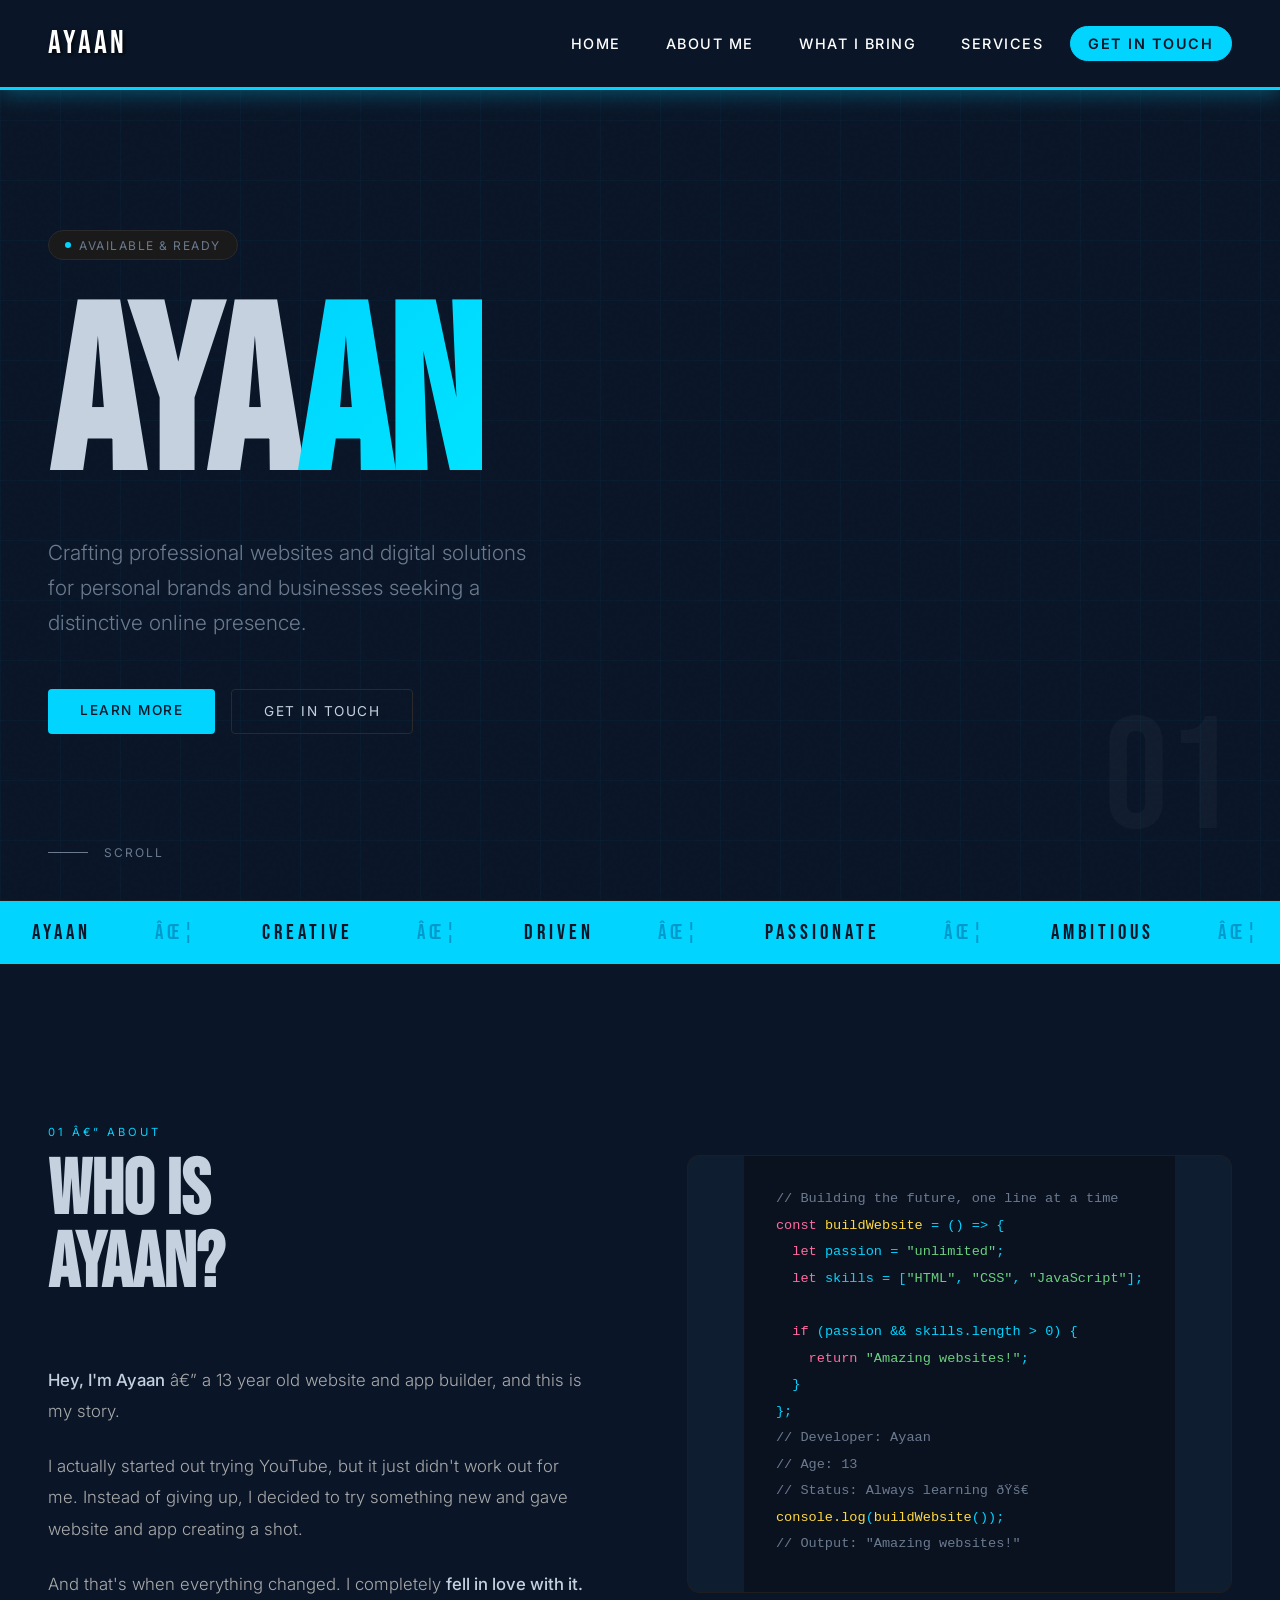
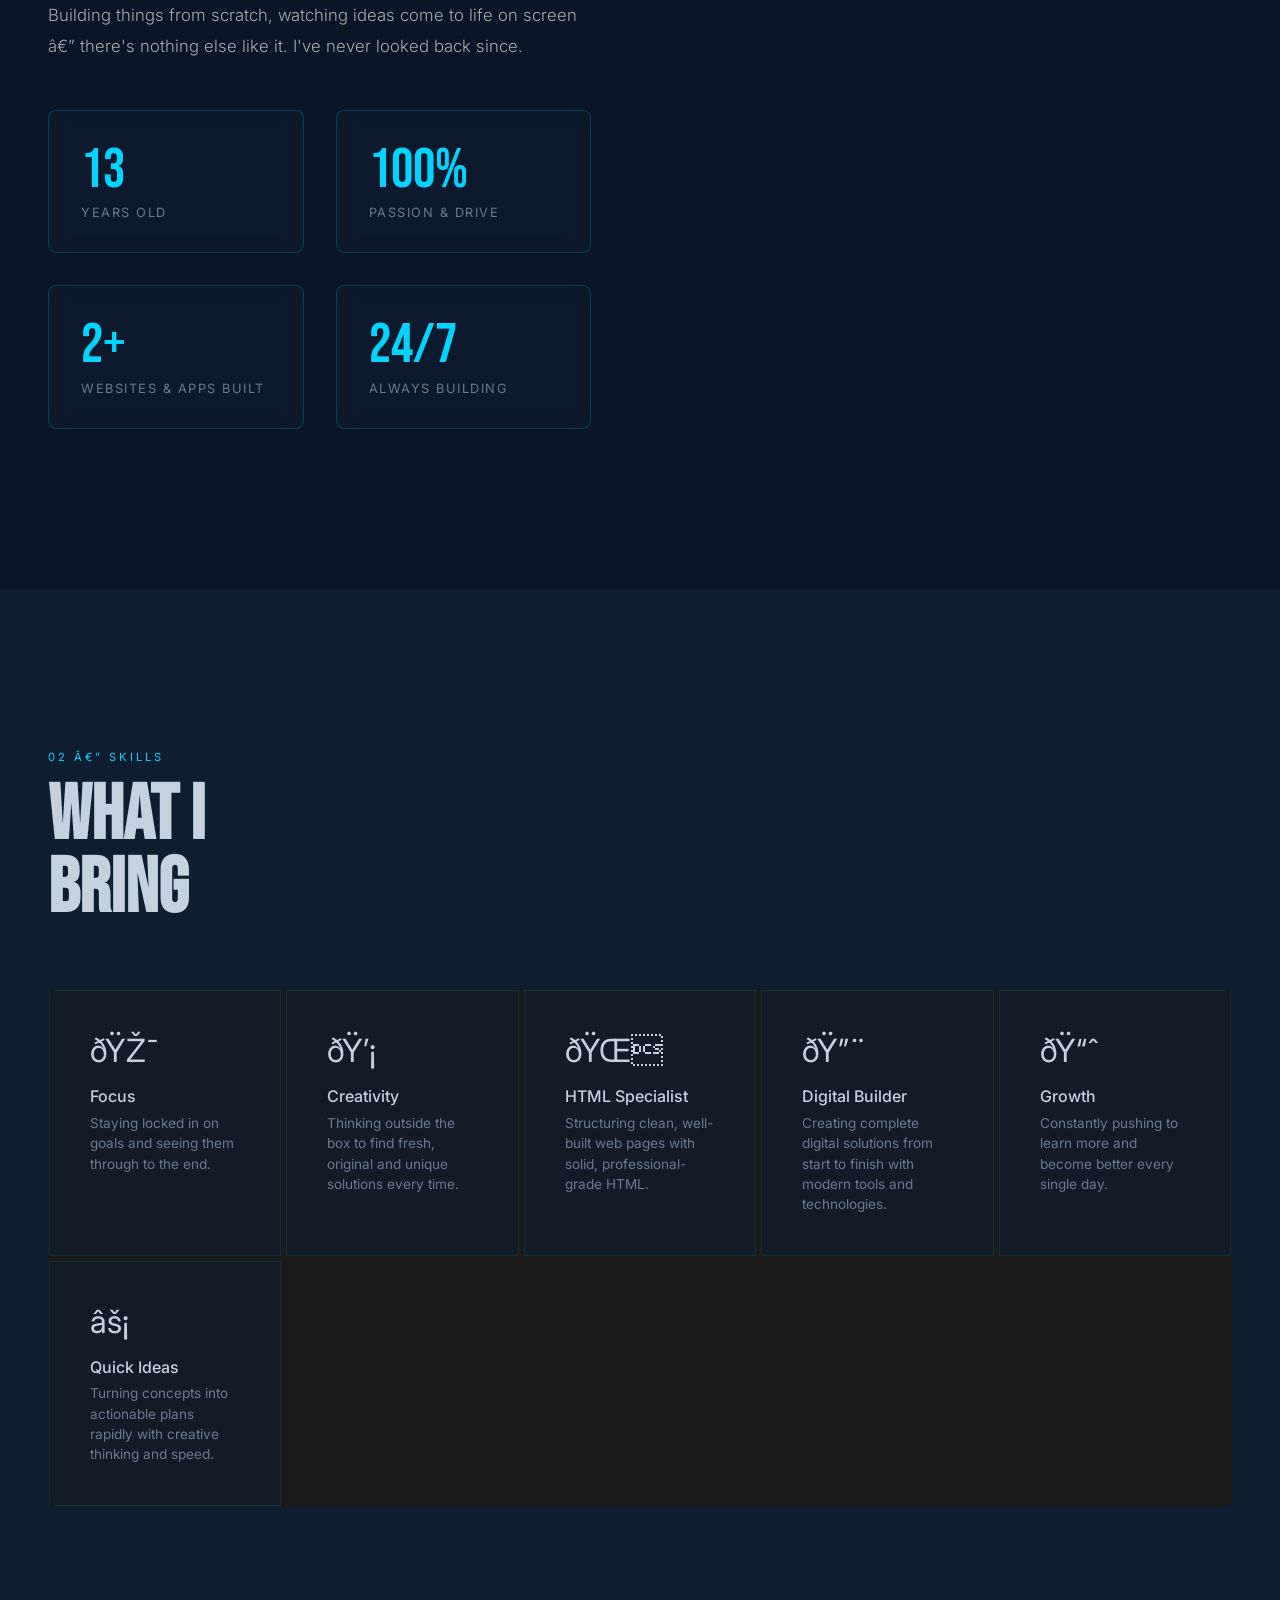
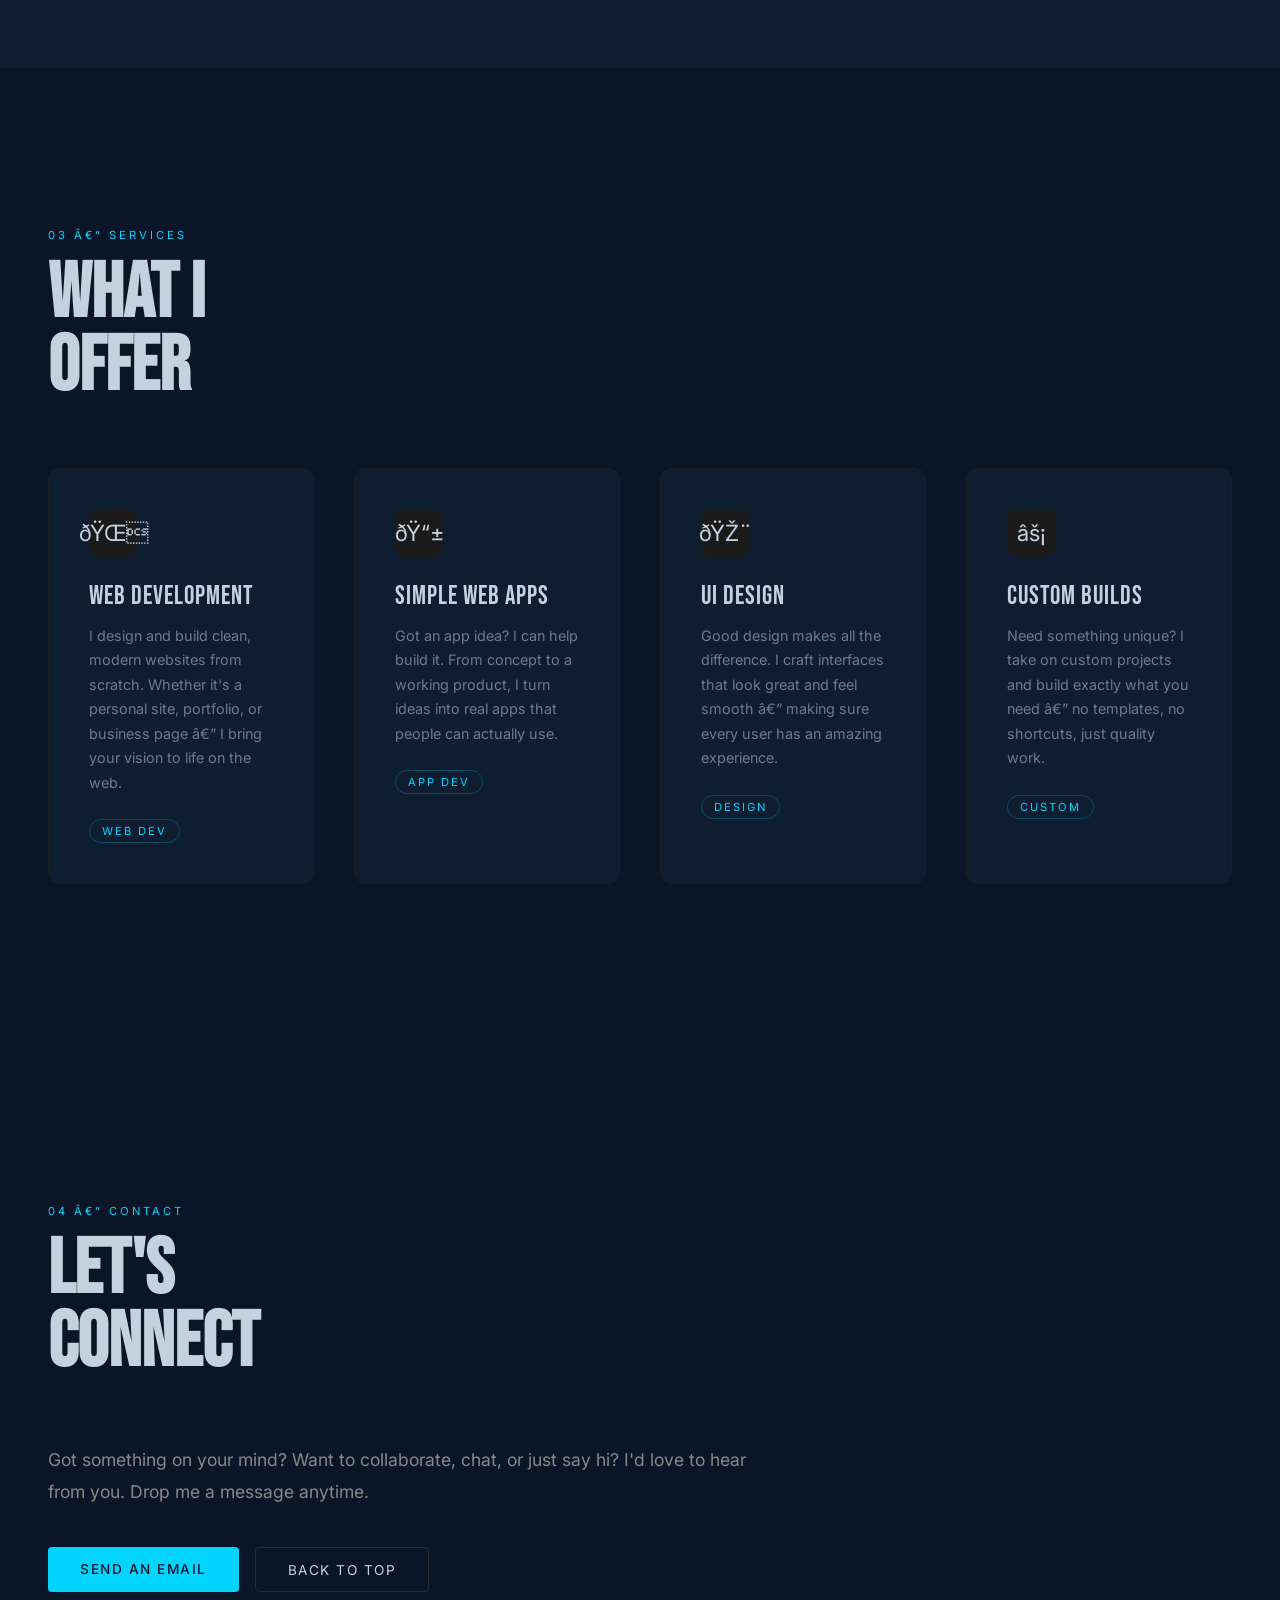
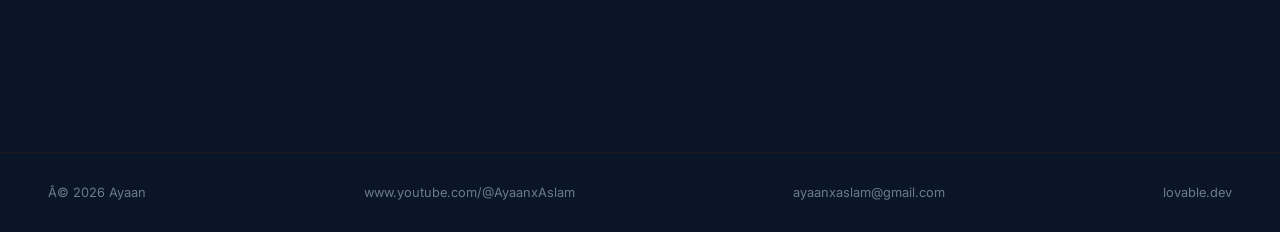
<file: index.html>
<!DOCTYPE html>
<html lang="en">
<head>
  <title>Ayaan Aslam | Website Builder</title>

  <meta name="description" content="Personal website   <meta charset="UTF-8" />
  <meta name="viewport" content="width=device-width, initial-scale=1.0"/>
  <title>Ayaan - Web Developer</title>
  <link href="https://fonts.googleapis.com/css2?family=Bebas+Neue&family=Inter:wght@300;400;500;600&display=swap" rel="stylesheet"/>
  <link rel="stylesheet" href="style.css">
</head>
<body>

  <div class="cursor" id="cursor"></div>
  <div class="cursor-ring" id="cursorRing"></div>

  <!-- NAV -->
  <nav>
    <a href="#hero" class="nav-logo">AYAAN</a>
    <div class="nav-links">
      <a href="#hero">Home</a>
      <a href="#about">About Me</a>
      <a href="#skills">What I Bring</a>
      <a href="#services">Services</a>
      <a href="#contact" class="nav-cta">Get in Touch</a>
    </div>
    <button class="nav-hamburger" id="hamburger" aria-label="Toggle menu">
      <span></span><span></span><span></span>
    </button>
  </nav>

  <!-- MOBILE DRAWER -->
  <div class="nav-drawer" id="navDrawer">
    <a href="#hero" class="drawer-link">Home</a>
    <a href="#about" class="drawer-link">About Me</a>
    <a href="#skills" class="drawer-link">What I Bring</a>
    <a href="#services" class="drawer-link">Services</a>
    <a href="#contact" class="drawer-link">Get in Touch</a>
  </div>

  <!-- HERO -->
  <section class="hero" id="hero">
    <div class="hero-grid-bg"></div>
    <div class="hero-badge"><span></span> Available & Ready</div>
    <h1 class="hero-name">AYA<span>AN</span></h1>
    <p class="hero-subtitle">Crafting professional websites and digital solutions for personal brands and businesses seeking a distinctive online presence.</p>
    <div class="hero-cta">
      <a href="#about" class="btn btn-primary">Learn More</a>
      <a href="#contact" class="btn btn-outline">Get in Touch</a>
    </div>
    <div class="hero-scroll">
      <div class="scroll-line"></div>
      Scroll
    </div>
    <div class="hero-number">01</div>
  </section>

  <!-- MARQUEE -->
  <div class="marquee-section" aria-hidden="true">
    <div class="marquee-track">
      <span>AYAAN</span><span class="dot">✦</span>
      <span>CREATIVE</span><span class="dot">✦</span>
      <span>DRIVEN</span><span class="dot">✦</span>
      <span>PASSIONATE</span><span class="dot">✦</span>
      <span>AMBITIOUS</span><span class="dot">✦</span>
      <span>AYAAN</span><span class="dot">✦</span>
      <span>CREATIVE</span><span class="dot">✦</span>
      <span>DRIVEN</span><span class="dot">✦</span>
      <span>PASSIONATE</span><span class="dot">✦</span>
      <span>AMBITIOUS</span><span class="dot">✦</span>
    </div>
  </div>

  <!-- ABOUT -->
  <section id="about">
    <div class="section-label">01 — About</div>
    <div class="about-grid">
      <div class="about-content">
        <h2 class="section-title">WHO IS<br>AYAAN?</h2>
        <div class="about-text">
          <p><strong>Hey, I'm Ayaan</strong> — a 13 year old website and app builder, and this is my story.</p>
          <p>I actually started out trying YouTube, but it just didn't work out for me. Instead of giving up, I decided to try something new and gave website and app creating a shot.</p>
          <p>And that's when everything changed. I completely <strong>fell in love with it.</strong> Building things from scratch, watching ideas come to life on screen — there's nothing else like it. I've never looked back since.</p>
        </div>
        <div class="about-stats">
          <div class="stat-card">
            <div class="stat-number">13</div>
            <div class="stat-label">Years Old</div>
          </div>
          <div class="stat-card">
            <div class="stat-number">100%</div>
            <div class="stat-label">Passion & Drive</div>
          </div>
          <div class="stat-card">
            <div class="stat-number">2+</div>
            <div class="stat-label">Websites & Apps Built</div>
          </div>
          <div class="stat-card">
            <div class="stat-number">24/7</div>
            <div class="stat-label">Always Building</div>
          </div>
        </div>
      </div>
      <div class="about-image">
        <div class="code-snippet">
          <div class="code-line"><span class="code-comment">// Building the future, one line at a time</span></div>
          <div class="code-line"><span class="code-keyword">const</span> <span class="code-function">buildWebsite</span> = () => {</div>
          <div class="code-line">&nbsp;&nbsp;<span class="code-keyword">let</span> passion = <span class="code-string">"unlimited"</span>;</div>
          <div class="code-line">&nbsp;&nbsp;<span class="code-keyword">let</span> skills = [<span class="code-string">"HTML"</span>, <span class="code-string">"CSS"</span>, <span class="code-string">"JavaScript"</span>];</div>
          <div class="code-line">&nbsp;&nbsp;</div>
          <div class="code-line">&nbsp;&nbsp;<span class="code-keyword">if</span> (passion && skills.length > 0) {</div>
          <div class="code-line">&nbsp;&nbsp;&nbsp;&nbsp;<span class="code-keyword">return</span> <span class="code-string">"Amazing websites!"</span>;</div>
          <div class="code-line">&nbsp;&nbsp;}</div>
          <div class="code-line">};</div>
          <div class="code-line"></div>
          <div class="code-line"><span class="code-comment">// Developer: Ayaan</span></div>
          <div class="code-line"><span class="code-comment">// Age: 13</span></div>
          <div class="code-line"><span class="code-comment">// Status: Always learning 🚀</span></div>
          <div class="code-line"></div>
          <div class="code-line"><span class="code-function">console.log</span>(<span class="code-function">buildWebsite</span>());</div>
          <div class="code-line"><span class="code-comment">// Output: "Amazing websites!"</span></div>
        </div>
      </div>
    </div>
  </section>

  <!-- SKILLS -->
  <section id="skills" class="skills-section">
    <div class="section-label">02 — Skills</div>
    <h2 class="section-title">WHAT I<br>BRING</h2>
    <div class="skills-grid">
      <div class="skill-item">
        <div class="skill-icon">🎯</div>
        <div class="skill-name">Focus</div>
        <div class="skill-desc">Staying locked in on goals and seeing them through to the end.</div>
      </div>
      <div class="skill-item">
        <div class="skill-icon">💡</div>
        <div class="skill-name">Creativity</div>
        <div class="skill-desc">Thinking outside the box to find fresh, original and unique solutions every time.</div>
      </div>
      <div class="skill-item">
        <div class="skill-icon">🌐</div>
        <div class="skill-name">HTML Specialist</div>
        <div class="skill-desc">Structuring clean, well-built web pages with solid, professional-grade HTML.</div>
      </div>
      <div class="skill-item">
        <div class="skill-icon">🔨</div>
        <div class="skill-name">Digital Builder</div>
        <div class="skill-desc">Creating complete digital solutions from start to finish with modern tools and technologies.</div>
      </div>
      <div class="skill-item">
        <div class="skill-icon">📈</div>
        <div class="skill-name">Growth</div>
        <div class="skill-desc">Constantly pushing to learn more and become better every single day.</div>
      </div>
      <div class="skill-item">
        <div class="skill-icon">⚡</div>
        <div class="skill-name">Quick Ideas</div>
        <div class="skill-desc">Turning concepts into actionable plans rapidly with creative thinking and speed.</div>
      </div>
    </div>
  </section>

  <!-- SERVICES -->
  <section id="services">
    <div class="section-label">03 — Services</div>
    <h2 class="section-title">WHAT I<br>OFFER</h2>
    <div class="services-grid">
      <div class="service-card">
        <div class="service-card-icon">🌐</div>
        <div class="service-card-title">Web Development</div>
        <div class="service-card-desc">I design and build clean, modern websites from scratch. Whether it's a personal site, portfolio, or business page — I bring your vision to life on the web.</div>
        <span class="service-card-tag">Web Dev</span>
      </div>
      <div class="service-card">
        <div class="service-card-icon">📱</div>
        <div class="service-card-title">Simple Web Apps</div>
        <div class="service-card-desc">Got an app idea? I can help build it. From concept to a working product, I turn ideas into real apps that people can actually use.</div>
        <span class="service-card-tag">App Dev</span>
      </div>
      <div class="service-card">
        <div class="service-card-icon">🎨</div>
        <div class="service-card-title">UI Design</div>
        <div class="service-card-desc">Good design makes all the difference. I craft interfaces that look great and feel smooth — making sure every user has an amazing experience.</div>
        <span class="service-card-tag">Design</span>
      </div>
      <div class="service-card">
        <div class="service-card-icon">⚡</div>
        <div class="service-card-title">Custom Builds</div>
        <div class="service-card-desc">Need something unique? I take on custom projects and build exactly what you need — no templates, no shortcuts, just quality work.</div>
        <span class="service-card-tag">Custom</span>
      </div>
    </div>
  </section>

  <!-- CONTACT -->
  <section id="contact">
    <div class="section-label">04 — Contact</div>
    <div class="contact-inner">
      <h2 class="section-title">LET'S<br>CONNECT</h2>
      <p>Got something on your mind? Want to collaborate, chat, or just say hi? I'd love to hear from you. Drop me a message anytime.</p>
      <div class="contact-links">
        <a href="mailto:ayaanxaslam@gmail.com" class="btn btn-primary">Send an Email</a>
        <a href="#hero" class="btn btn-outline">Back to Top</a>
      </div>
    </div>
  </section>

  <!-- FOOTER -->
  <footer>
    <span>© 2026 Ayaan</span>
    <a href="https://www.youtube.com/@AyaanxAslam" target="_blank" rel="noopener noreferrer">www.youtube.com/@AyaanxAslam</a>
    <a href="mailto:ayaanxaslam@gmail.com">ayaanxaslam@gmail.com</a>
    <a href="https://lovable.dev" target="_blank" rel="noopener noreferrer">lovable.dev</a>
  </footer>

  <!-- Background particles -->
  <div class="particle"></div>
  <div class="particle"></div>
  <div class="particle"></div>

  <script>
    // Hamburger menu
    const hamburger = document.getElementById('hamburger');
    const navDrawer = document.getElementById('navDrawer');
    
    if (hamburger && navDrawer) {
      hamburger.addEventListener('click', () => {
        hamburger.classList.toggle('open');
        navDrawer.classList.toggle('open');
      });
      
      document.querySelectorAll('.drawer-link').forEach(link => {
        link.addEventListener('click', () => {
          hamburger.classList.remove('open');
          navDrawer.classList.remove('open');
        });
      });
    }

    // Scroll reveal
    const observer = new IntersectionObserver(entries => {
      entries.forEach(entry => {
        if (entry.isIntersecting) {
          entry.target.style.animation = 'fadeUp 0.8s ease forwards';
          observer.unobserve(entry.target);
        }
      });
    }, { threshold: 0.1 });
    
    document.querySelectorAll('.stat-card, .skill-item, .service-card, .about-text p, .contact-inner p').forEach(el => {
      el.style.opacity = '0';
      observer.observe(el);
    });
  </script>
</body>
</html>
</file>
<file: style.css>
/* ================================
   AYAAN - PERSONAL PORTFOLIO
   Web Developer Portfolio Website
   ================================ */

/* === RESET & BASE STYLES === */
*, *::before, *::after {
  margin: 0;
  padding: 0;
  box-sizing: border-box;
}

:root {
  --bg: #0a1628;
  --surface: #0f1d30;
  --accent: #00d4ff;
  --accent2: #0099cc;
  --text: #c5d1de;
  --muted: #6b7a8f;
}

html {
  scroll-behavior: smooth;
}

body {
  background: var(--bg);
  color: var(--text);
  font-family: 'Inter', sans-serif;
  overflow-x: hidden;
  font-size: 18px;
}

/* === RESPONSIVE FONT SIZES === */
@media (max-width: 600px) {
  body { font-size: 14px; }
}

@media (min-width: 601px) and (max-width: 1024px) {
  body { font-size: 16px; }
}

@media (min-width: 1025px) and (max-width: 1440px) {
  body { font-size: 18px; }
}

@media (min-width: 1441px) {
  body { font-size: 20px; }
}

/* === CUSTOM CURSOR (DISABLED) === */
.cursor,
.cursor-ring {
  display: none !important;
}

/* === NOISE TEXTURE OVERLAY === */
body::before {
  content: '';
  position: fixed;
  inset: 0;
  background-image: url("data:image/svg+xml,%3Csvg viewBox='0 0 256 256' xmlns='http://www.w3.org/2000/svg'%3E%3Cfilter id='n'%3E%3CfeTurbulence type='fractalNoise' baseFrequency='0.9' numOctaves='4' stitchTiles='stitch'/%3E%3C/filter%3E%3Crect width='100%25' height='100%25' filter='url(%23n)' opacity='0.04'/%3E%3C/svg%3E");
  opacity: 0.35;
  pointer-events: none;
  z-index: 1;
}

/* === ANIMATED BACKGROUND PARTICLES === */
.particle {
  position: fixed;
  border-radius: 50%;
  pointer-events: none;
  opacity: 0.08;
  animation: float 20s infinite ease-in-out;
  z-index: 1;
}

@keyframes float {
  0%, 100% { transform: translate(0, 0) rotate(0deg); }
  33% { transform: translate(30px, -30px) rotate(120deg); }
  66% { transform: translate(-20px, 20px) rotate(240deg); }
}

.particle:nth-child(1) {
  width: 80px;
  height: 80px;
  background: var(--accent);
  top: 20%;
  left: 10%;
  animation-delay: 0s;
}

.particle:nth-child(2) {
  width: 60px;
  height: 60px;
  background: var(--accent);
  top: 60%;
  left: 80%;
  animation-delay: -5s;
}

.particle:nth-child(3) {
  width: 100px;
  height: 100px;
  background: var(--accent);
  top: 40%;
  left: 50%;
  animation-delay: -10s;
}

/* === NAVIGATION BAR === */
nav {
  position: fixed;
  top: 0;
  left: 0;
  right: 0;
  width: 100%;
  z-index: 10000 !important;
  display: flex !important;
  justify-content: space-between;
  align-items: center;
  padding: 1.5rem 3rem;
  border-bottom: 3px solid var(--accent);
  background: #0a1628 !important;
  box-shadow: 0 4px 20px rgba(0, 212, 255, 0.3);
  min-height: 70px;
  visibility: visible !important;
  opacity: 1 !important;
}

.nav-logo {
  font-family: 'Bebas Neue', sans-serif;
  font-size: 2rem !important;
  letter-spacing: 3px;
  color: #FFFFFF !important;
  cursor: pointer;
  text-decoration: none;
  transition: color 0.3s;
  position: relative;
  z-index: 10001;
  display: block !important;
  visibility: visible !important;
  opacity: 1 !important;
  text-shadow: 2px 2px 4px rgba(0, 0, 0, 0.8);
}

.nav-logo:hover {
  color: var(--accent) !important;
}

.nav-links {
  display: flex;
  gap: 0.5rem;
  align-items: center;
  visibility: visible !important;
  opacity: 1 !important;
}

.nav-links a {
  color: #FFFFFF !important;
  text-decoration: none;
  font-size: 0.9rem !important;
  letter-spacing: 1.5px;
  text-transform: uppercase;
  padding: 0.5rem 1.1rem;
  border-radius: 100px;
  border: 1px solid transparent;
  transition: all 0.3s;
  visibility: visible !important;
  opacity: 1 !important;
  font-weight: 500 !important;
}

.nav-links a:hover {
  color: var(--accent) !important;
  border-color: #2a2a2a;
}

.nav-links a.nav-cta {
  background: var(--accent) !important;
  color: #0a1628 !important;
  font-weight: 600 !important;
  border-color: var(--accent);
}

.nav-links a.nav-cta:hover {
  background: #00e5ff !important;
  border-color: #00e5ff;
  color: #0a1628 !important;
}

/* === HAMBURGER MENU === */
.nav-hamburger {
  display: none;
  flex-direction: column;
  gap: 7px;
  background: none;
  border: none;
  cursor: pointer;
  padding: 10px;
  position: relative;
  z-index: 10001;
  visibility: visible !important;
  opacity: 1 !important;
}

.nav-hamburger span {
  display: block !important;
  width: 35px !important;
  height: 5px !important;
  background: #FFFFFF !important;
  border-radius: 3px;
  transition: transform 0.3s, opacity 0.3s;
  box-shadow: 0 0 15px rgba(255, 255, 255, 0.8);
  visibility: visible !important;
  opacity: 1 !important;
}

.nav-hamburger.open span:nth-child(1) {
  transform: translateY(12px) rotate(45deg);
}

.nav-hamburger.open span:nth-child(2) {
  opacity: 0 !important;
}

.nav-hamburger.open span:nth-child(3) {
  transform: translateY(-12px) rotate(-45deg);
}

/* === MOBILE DRAWER === */
.nav-drawer {
  position: fixed;
  top: 70px;
  left: 0;
  right: 0;
  background: #0a1628 !important;
  border-bottom: 2px solid var(--accent);
  flex-direction: column;
  padding: 1.5rem 2rem 2rem;
  gap: 0.5rem;
  z-index: 9999;
  transform: translateY(-100%);
  opacity: 0;
  transition: transform 0.3s ease, opacity 0.3s ease;
  pointer-events: none;
  display: none;
}

.nav-drawer.open {
  transform: translateY(0);
  opacity: 1 !important;
  pointer-events: auto;
  display: flex !important;
  visibility: visible !important;
}

.nav-drawer a {
  color: #FFFFFF !important;
  text-decoration: none;
  font-size: 1.1rem !important;
  letter-spacing: 2px;
  text-transform: uppercase;
  padding: 1.2rem 0;
  border-bottom: 1px solid #2a2a2a;
  transition: color 0.3s;
  visibility: visible !important;
  opacity: 1 !important;
  font-weight: 500 !important;
}

.nav-drawer a:last-child {
  border-bottom: none;
  color: var(--accent) !important;
  font-weight: 600 !important;
}

.nav-drawer a:hover {
  color: var(--accent) !important;
}

/* === HERO SECTION === */
.hero {
  min-height: 100vh;
  display: flex;
  flex-direction: column;
  justify-content: center;
  padding: 8rem 3rem 4rem;
  position: relative;
  overflow: hidden;
}

.hero-grid-bg {
  position: absolute;
  inset: 0;
  background-image:
    linear-gradient(rgba(0,212,255,0.03) 1px, transparent 1px),
    linear-gradient(90deg, rgba(0,212,255,0.03) 1px, transparent 1px);
  background-size: 60px 60px;
  pointer-events: none;
}

.hero-badge {
  display: inline-flex;
  align-items: center;
  gap: 0.5rem;
  background: #1a1a1a;
  border: 1px solid #2a2a2a;
  border-radius: 100px;
  padding: 0.4rem 1rem;
  font-size: 0.75rem;
  letter-spacing: 1.5px;
  text-transform: uppercase;
  color: var(--muted);
  margin-bottom: 2.5rem;
  width: fit-content;
  animation: fadeUp 0.8s ease both;
}

.hero-badge span {
  width: 6px;
  height: 6px;
  background: var(--accent);
  border-radius: 50%;
  animation: pulse 2s infinite;
}

h1.hero-name {
  font-family: 'Bebas Neue', sans-serif;
  font-size: clamp(6rem, 18vw, 18rem);
  line-height: 0.88;
  letter-spacing: -2px;
  color: var(--text);
  animation: fadeUp 0.9s 0.1s ease both;
  position: relative;
}

h1.hero-name span {
  background: linear-gradient(135deg, var(--accent), #00e5ff, var(--accent));
  -webkit-background-clip: text;
  -webkit-text-fill-color: transparent;
  background-clip: text;
  background-size: 200% 200%;
  animation: gradientShift 8s ease infinite;
}

@keyframes gradientShift {
  0%, 100% { background-position: 0% 50%; }
  50% { background-position: 100% 50%; }
}

.hero-subtitle {
  margin-top: 2rem;
  font-size: clamp(1rem, 2vw, 1.3rem);
  color: var(--muted);
  max-width: 480px;
  line-height: 1.7;
  font-weight: 300;
  animation: fadeUp 1s 0.25s ease both;
}

.hero-cta {
  margin-top: 3rem;
  display: flex;
  gap: 1rem;
  animation: fadeUp 1s 0.35s ease both;
  flex-wrap: wrap;
}

.btn {
  padding: 0.85rem 2rem;
  font-size: 0.85rem;
  letter-spacing: 1.5px;
  text-transform: uppercase;
  text-decoration: none;
  border-radius: 4px;
  font-family: 'Inter', sans-serif;
  cursor: pointer;
  transition: all 0.3s ease;
}

.btn-primary {
  background: var(--accent);
  color: #0a1628;
  font-weight: 500;
}

.btn-primary:hover {
  background: #00e5ff;
  transform: translateY(-4px) scale(1.03);
}

.btn-outline {
  border: 1px solid #2a2a2a;
  color: var(--text);
}

.btn-outline:hover {
  border-color: var(--accent);
  color: var(--accent);
  transform: translateY(-4px) scale(1.03);
}

.hero-scroll {
  position: absolute;
  bottom: 2.5rem;
  left: 3rem;
  display: flex;
  align-items: center;
  gap: 1rem;
  color: var(--muted);
  font-size: 0.75rem;
  letter-spacing: 2px;
  text-transform: uppercase;
  animation: fadeUp 1.2s 0.5s ease both;
}

.scroll-line {
  width: 40px;
  height: 1px;
  background: var(--muted);
  animation: expandLine 1.5s 1s ease both;
}

.hero-number {
  position: absolute;
  right: 3rem;
  bottom: 2.5rem;
  font-family: 'Bebas Neue', sans-serif;
  font-size: 10rem;
  color: rgba(255,255,255,0.03);
  line-height: 1;
  user-select: none;
}

/* === SECTIONS === */
section {
  padding: 10rem 3rem;
  position: relative;
  z-index: 2;
}

.section-label {
  font-size: 0.7rem;
  letter-spacing: 3px;
  text-transform: uppercase;
  color: var(--accent);
  margin-bottom: 1rem;
}

.section-title {
  font-family: 'Bebas Neue', sans-serif;
  font-size: clamp(3rem, 6vw, 5rem);
  line-height: 0.95;
  margin-bottom: 4rem;
}

/* === ABOUT SECTION === */
.about-grid {
  display: flex;
  gap: 6rem;
  align-items: start;
}

.about-content {
  flex: 1;
}

.about-image {
  flex: 1;
  background: var(--surface);
  border: 1px solid #1e1e1e;
  border-radius: 12px;
  overflow: hidden;
  display: flex;
  align-items: center;
  justify-content: center;
  min-height: 400px;
}

.about-text p {
  font-size: 1.05rem;
  line-height: 1.85;
  color: #aaa;
  margin-bottom: 1.5rem;
  font-weight: 300;
}

.about-text p strong {
  color: var(--text);
  font-weight: 500;
}

.about-stats {
  display: grid;
  grid-template-columns: 1fr 1fr;
  gap: 2rem;
  margin-top: 3rem;
}

.stat-card {
  background: rgba(15, 29, 48, 0.6);
  backdrop-filter: blur(10px);
  border: 1px solid rgba(0, 212, 255, 0.2);
  border-radius: 8px;
  padding: 2rem;
  transition: all 0.4s cubic-bezier(0.22, 1, 0.36, 1);
  position: relative;
  overflow: hidden;
}

.stat-card::before {
  content: '';
  position: absolute;
  top: 0;
  left: 0;
  width: 100%;
  height: 100%;
  background: linear-gradient(135deg, var(--accent), #00e5ff);
  opacity: 0;
  transition: opacity 0.4s ease;
  z-index: 0;
}

.stat-card:hover::before {
  opacity: 0.15;
}

.stat-card > * {
  position: relative;
  z-index: 1;
}

.stat-card:hover {
  border-color: var(--accent);
  transform: translateY(-8px);
  box-shadow: 0 20px 40px rgba(0, 212, 255, 0.3);
}

.stat-number {
  font-family: 'Bebas Neue', sans-serif;
  font-size: 3.5rem;
  color: var(--accent);
  line-height: 1;
}

.stat-label {
  font-size: 0.8rem;
  text-transform: uppercase;
  letter-spacing: 1.5px;
  color: var(--muted);
  margin-top: 0.4rem;
}

/* === CODE SNIPPET === */
.code-snippet {
  font-family: 'Courier New', monospace;
  font-size: 0.85rem;
  color: #00d4ff;
  padding: 2rem;
  line-height: 1.6;
  text-align: left;
  background: #0a1220;
}

.code-line {
  margin-bottom: 0.3rem;
}

.code-comment {
  color: #6b7a8f;
}

.code-keyword {
  color: #ff6b9d;
}

.code-function {
  color: #ffd93d;
}

.code-string {
  color: #6bcf7f;
}

/* === SKILLS SECTION === */
.skills-section {
  background: var(--surface);
  border-top: 1px solid #1a1a1a;
  border-bottom: 1px solid #1a1a1a;
}

.skills-grid {
  display: grid;
  grid-template-columns: repeat(auto-fit, minmax(200px, 1fr));
  gap: 5px;
  background: #1a1a1a;
  border: 1px solid #1a1a1a;
  border-radius: 8px;
  overflow: hidden;
}

.skill-item {
  background: rgba(15, 29, 48, 0.6);
  backdrop-filter: blur(10px);
  padding: 2.5rem;
  transition: all 0.4s cubic-bezier(0.22, 1, 0.36, 1);
  position: relative;
  overflow: hidden;
  border: 1px solid rgba(0, 212, 255, 0.1);
}

.skill-item::before {
  content: '';
  position: absolute;
  top: 0;
  left: 0;
  width: 100%;
  height: 100%;
  background: linear-gradient(135deg, var(--accent), #00e5ff);
  opacity: 0;
  transition: opacity 0.4s ease;
  z-index: 0;
}

.skill-item:hover::before {
  opacity: 0.1;
}

.skill-item > * {
  position: relative;
  z-index: 1;
}

.skill-item:hover {
  background: rgba(15, 29, 48, 0.8);
  border-color: var(--accent);
  transform: translateY(-4px);
}

.skill-icon {
  font-size: 2rem;
  margin-bottom: 1rem;
}

.skill-name {
  font-weight: 500;
  font-size: 1rem;
  margin-bottom: 0.4rem;
}

.skill-desc {
  font-size: 0.85rem;
  color: var(--muted);
  line-height: 1.5;
}

/* === SERVICES SECTION === */
.services-grid {
  display: flex;
  flex-direction: row;
  gap: 2.5rem;
  flex-wrap: wrap;
  margin-top: 2rem;
}

.service-card {
  background: var(--surface);
  border: 1px solid #1e1e1e;
  border-radius: 12px;
  padding: 2.5rem;
  transition: all 0.4s cubic-bezier(0.22, 1, 0.36, 1);
  position: relative;
  overflow: hidden;
  flex: 1;
  min-width: 250px;
}

.service-card::before {
  content: '';
  position: absolute;
  top: 0;
  left: 0;
  width: 100%;
  height: 100%;
  background: linear-gradient(135deg, var(--accent), #00e5ff);
  opacity: 0;
  transition: opacity 0.4s ease;
  z-index: 0;
}

.service-card:hover::before {
  opacity: 0.1;
}

.service-card > * {
  position: relative;
  z-index: 1;
}

.service-card::after {
  content: '';
  position: absolute;
  top: 0;
  left: 0;
  right: 0;
  height: 2px;
  background: var(--accent);
  transform: scaleX(0);
  transform-origin: left;
  transition: transform 0.4s ease;
}

.service-card:hover {
  border-color: #2a2a2a;
  transform: translateY(-6px);
  background: #131313;
}

.service-card:hover::after {
  transform: scaleX(1);
}

.service-card-icon {
  width: 48px;
  height: 48px;
  background: #1a1a1a;
  border-radius: 10px;
  display: flex;
  align-items: center;
  justify-content: center;
  font-size: 1.4rem;
  margin-bottom: 1.5rem;
}

.service-card-title {
  font-family: 'Bebas Neue', sans-serif;
  font-size: 1.6rem;
  letter-spacing: 1px;
  margin-bottom: 0.75rem;
  color: var(--text);
}

.service-card-desc {
  font-size: 0.9rem;
  color: var(--muted);
  line-height: 1.7;
}

.service-card-tag {
  display: inline-block;
  margin-top: 1.5rem;
  font-size: 0.7rem;
  letter-spacing: 2px;
  text-transform: uppercase;
  color: var(--accent);
  border: 1px solid rgba(0,212,255,0.25);
  border-radius: 100px;
  padding: 0.25rem 0.75rem;
}

/* === CONTACT SECTION === */
.contact-inner {
  max-width: 700px;
}

.contact-inner p {
  font-size: 1.1rem;
  color: #888;
  line-height: 1.8;
  margin-bottom: 2.5rem;
}

.contact-links {
  display: flex;
  gap: 1rem;
  flex-wrap: wrap;
}

/* === FOOTER === */
footer {
  border-top: 1px solid #1a1a1a;
  padding: 2rem 3rem;
  display: flex;
  justify-content: space-between;
  align-items: center;
  color: var(--muted);
  font-size: 0.8rem;
  position: relative;
  z-index: 2;
  flex-wrap: wrap;
  gap: 1rem;
}

footer a {
  color: var(--muted);
  text-decoration: none;
  transition: color 0.3s;
}

footer a:hover {
  color: var(--accent);
}

/* === ANIMATIONS === */
@keyframes fadeUp {
  from {
    opacity: 0;
    transform: translateY(30px);
  }
  to {
    opacity: 1;
    transform: translateY(0);
  }
}

@keyframes pulse {
  0%, 100% {
    opacity: 1;
    transform: scale(1);
  }
  50% {
    opacity: 0.5;
    transform: scale(0.7);
  }
}

@keyframes expandLine {
  from {
    width: 0;
  }
  to {
    width: 40px;
  }
}

/* === MARQUEE === */
.marquee-section {
  overflow: hidden;
  border-top: 1px solid #1a1a1a;
  border-bottom: 1px solid #1a1a1a;
  padding: 1.2rem 0;
  background: var(--accent);
  z-index: 2;
  position: relative;
}

.marquee-track {
  display: flex;
  gap: 0;
  animation: marquee 18s linear infinite;
  white-space: nowrap;
}

.marquee-track span {
  font-family: 'Bebas Neue', sans-serif;
  font-size: 1.3rem;
  letter-spacing: 4px;
  color: #0a1628;
  padding: 0 2rem;
}

.marquee-track span.dot {
  color: var(--accent2);
}

@keyframes marquee {
  from {
    transform: translateX(0);
  }
  to {
    transform: translateX(-50%);
  }
}

/* === MOBILE RESPONSIVE === */
@media (max-width: 1024px) {
  nav {
    padding: 1.2rem 1.5rem !important;
  }

  .nav-links {
    display: none !important;
  }

  .nav-hamburger {
    display: flex !important;
    visibility: visible !important;
    opacity: 1 !important;
  }

  .nav-logo {
    font-size: 2.2rem !important;
  }
}

@media (max-width: 768px) {
  .hero {
    padding: 8rem 1.5rem 4rem;
  }

  section {
    padding: 6rem 1.5rem;
  }

  .about-grid {
    flex-direction: column;
    gap: 3rem;
  }

  .about-image {
    min-height: 300px;
  }

  .about-stats {
    grid-template-columns: 1fr;
  }

  footer {
    padding: 2rem 1.5rem;
    flex-direction: column;
    text-align: center;
  }

  .hero-scroll,
  .hero-number {
    display: none;
  }

  .service-card {
    min-width: 100%;
  }
}

@media (max-width: 600px) {
  nav {
    padding: 1rem 1.5rem !important;
  }

  .nav-logo {
    font-size: 2rem !important;
  }
}

/* Tablet adjustments */
@media (min-width: 769px) and (max-width: 1024px) {
  .about-stats {
    grid-template-columns: 1fr 1fr;
  }

  .services-grid {
    gap: 1.5rem;
  }
}
</file>
